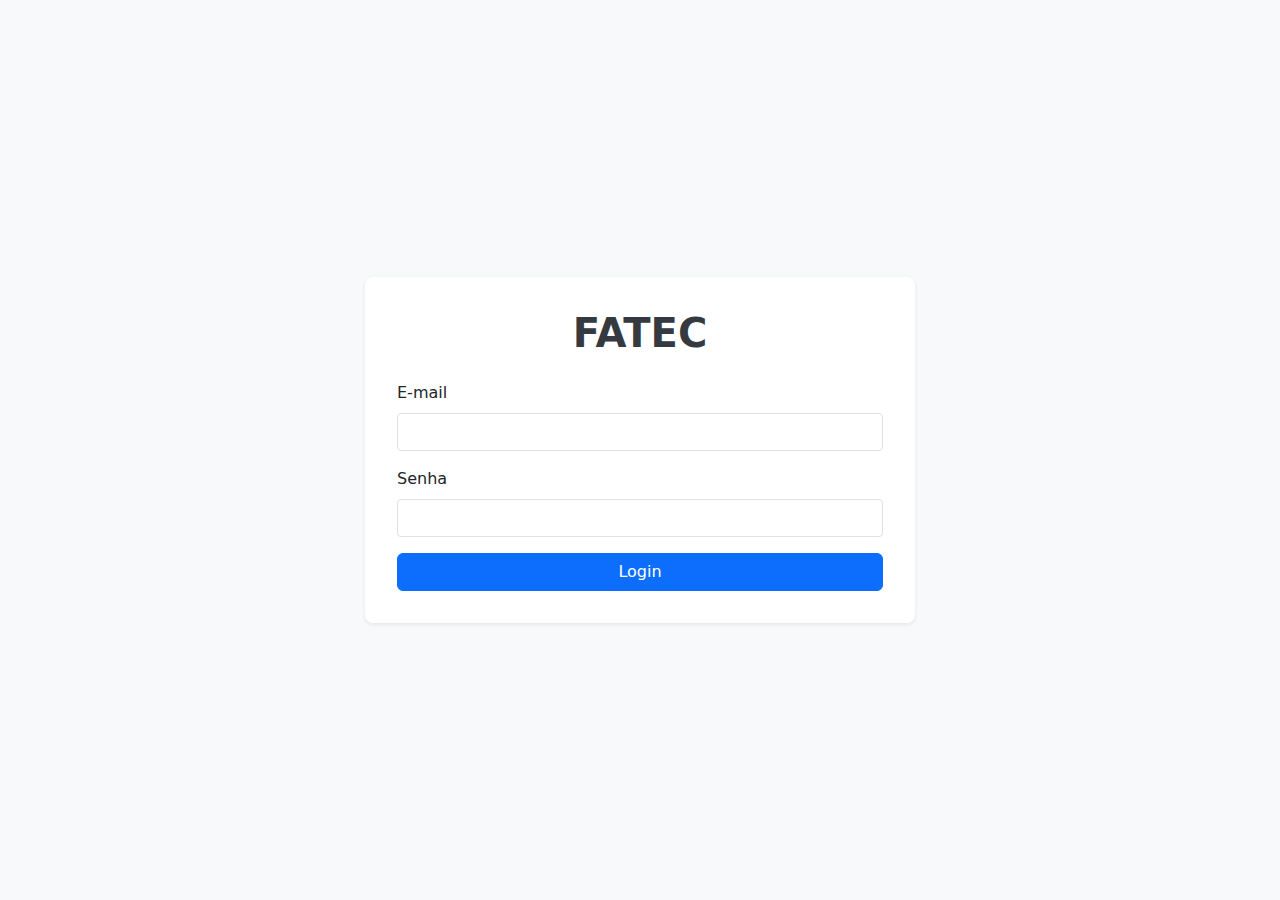
<file: src/main/resources/templates/pages/login/index.html>
<!DOCTYPE html>
<html lang="en">
<head>
    <meta charset="UTF-8">
    <meta name="viewport" content="width=device-width, initial-scale=1.0">
    <title>Login</title>
    <link href="https://cdn.jsdelivr.net/npm/bootstrap@5.3.3/dist/css/bootstrap.min.css" rel="stylesheet">
    <style>
        body {
            background-color: #f8f9fa;
            display: flex;
            align-items: center;
            justify-content: center;
            height: 100vh;
        }
        .login-container {
            background-color: white;
            padding: 2rem;
            border-radius: 0.5rem;
            box-shadow: 0 0.125rem 0.25rem rgba(0, 0, 0, 0.075);
        }
        .login-container h1 {
            margin-bottom: 1.5rem;
            font-weight: 700;
            color: #343a40;
        }
        .login-container .form-control {
            border-radius: 0.25rem;
            margin-bottom: 1rem;
        }
        .login-container .btn-primary {
            width: 100%;
        }

        @media (min-width: 768px) {
            .login-container {
                width: 550px;
            }
        }

        @media (max-width: 768px) {
            .login-container {
                width: 500px;
            }
        }

        @media (max-width: 576px) {

            body {
                padding: 1rem 1rem;
            }

            .login-container {
                width: 100%;
            }
        }
    </style>
</head>
<body>
<div class="login-container">
    <h1 class="text-center">FATEC</h1>
    <form>
        <div class="mb-3">
            <label for="email" class="form-label">E-mail</label>
            <input type="email" class="form-control" id="email" aria-describedby="emailHelp" required>
        </div>
        <div class="mb-3">
            <label for="password" class="form-label">Senha</label>
            <input type="password" class="form-control" id="password" required>
        </div>
        <div id="loginError"></div>
        <div class="d-grid gap-2">
            <button type="submit" class="btn btn-primary">Login</button>
        </div>
    </form>
</div>

<script src="https://cdn.jsdelivr.net/npm/bootstrap@5.3.3/dist/js/bootstrap.bundle.min.js"></script>
<script>

    const token = localStorage.getItem('token');

    if (token) {
        window.location.href = '/admin';
    }


    const form = document.querySelector('form');
    form.addEventListener('submit', (event) => {
        event.preventDefault();
        const email = document.querySelector('#email').value;
        const password = document.querySelector('#password').value;

        fetch('/login', {
            method: 'POST',
            headers: {
                'Content-Type': 'application/json'
            },
            body: JSON.stringify({ email, password })
        }).then( async (response) =>  {
            if (response.status === 401) {
                const loginError = document.querySelector('#loginError');
                loginError.innerHTML = '<div class="alert alert-danger" role="alert">E-mail ou senha inválidos!</div>';
                return;
            }

            const { token } = await response.json();
            localStorage.setItem("token", token);
            window.location.href = '/admin';
        })
    });
</script>
</body>
</html>
</file>
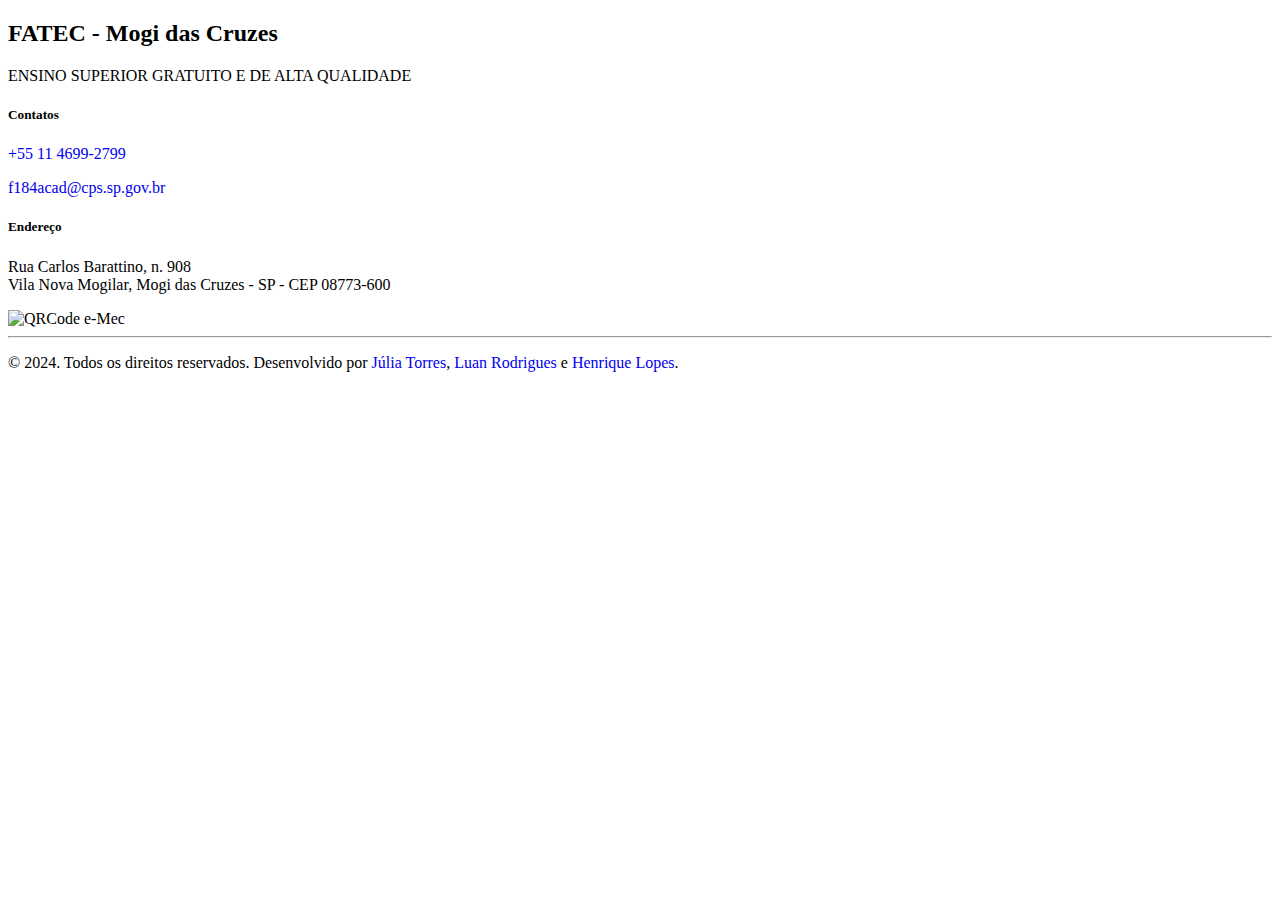
<file: src/main/resources/templates/fragments/footer.html>
<!DOCTYPE html>
<html lang="pt-br" xmlns:th="http://www.thymeleaf.org">
<body th:fragment="footer">
<footer class="bg-danger text-white pt-5 pb-4">
    <div class="container text-center text-md-left">
        <div class="row text-center text-md-left">
            <div class="col-md-3 col-lg-3 col-xl-3 mx-auto mt-3">
                <h2 class="text-uppercase mb-4 font-weight-bold text-white">FATEC - Mogi das Cruzes</h2>
                <p>ENSINO SUPERIOR GRATUITO E DE ALTA QUALIDADE</p>
            </div>
            <div class="col-md-3 col-lg-3 col-xl-3 mx-auto mt-3">
                <h5 class="text-uppercase mb-4 font-weight-bold text-white">Contatos</h5>
                <p><a href="#" class="text-white" style="text-decoration: none;">+55 11 4699-2799</a></p>
                <p><a href="#" class="text-white" style="text-decoration: none;">f184acad@cps.sp.gov.br</a></p>
            </div>
            <div class="col-md-3 col-lg-2 col-xl-2 mx-auto mt-3">
                <h5 class="text-uppercase mb-4 font-weight-bold text-white">Endereço</h5>
                <p>Rua Carlos Barattino, n. 908 <br> Vila Nova Mogilar, Mogi das Cruzes - SP - CEP 08773-600</p>
            </div>
            <div class="col-md-3 col-lg-2 col-xl-2 mx-auto mt-3">
                <img th:src="@{/img/qrcode.png}" alt="QRCode e-Mec">
            </div>
        </div>
        <hr class="mb-4">
        <div class="row align-itens-center">
            <p>&copy; 2024. Todos os direitos reservados. Desenvolvido por
                <a href="#" class="text-white" style="text-decoration: none;">Júlia Torres</a>,
                <a href="#" class="text-white" style="text-decoration: none;">Luan Rodrigues</a> e
                <a href="#" class="text-white" style="text-decoration: none;">Henrique Lopes</a>.
            </p>
        </div>
    </div>
</footer>
<script src="https://cdn.jsdelivr.net/npm/bootstrap@5.3.3/dist/js/bootstrap.bundle.min.js" integrity="sha384-YvpcrYf0tY3lHB60NNkmXc5s9fDVZLESaAA55NDzOxhy9GkcIdslK1eN7N6jIeHz" crossorigin="anonymous"></script>
<script th:src="@{js/script.js}"></script>
</body>
</html>
</file>
